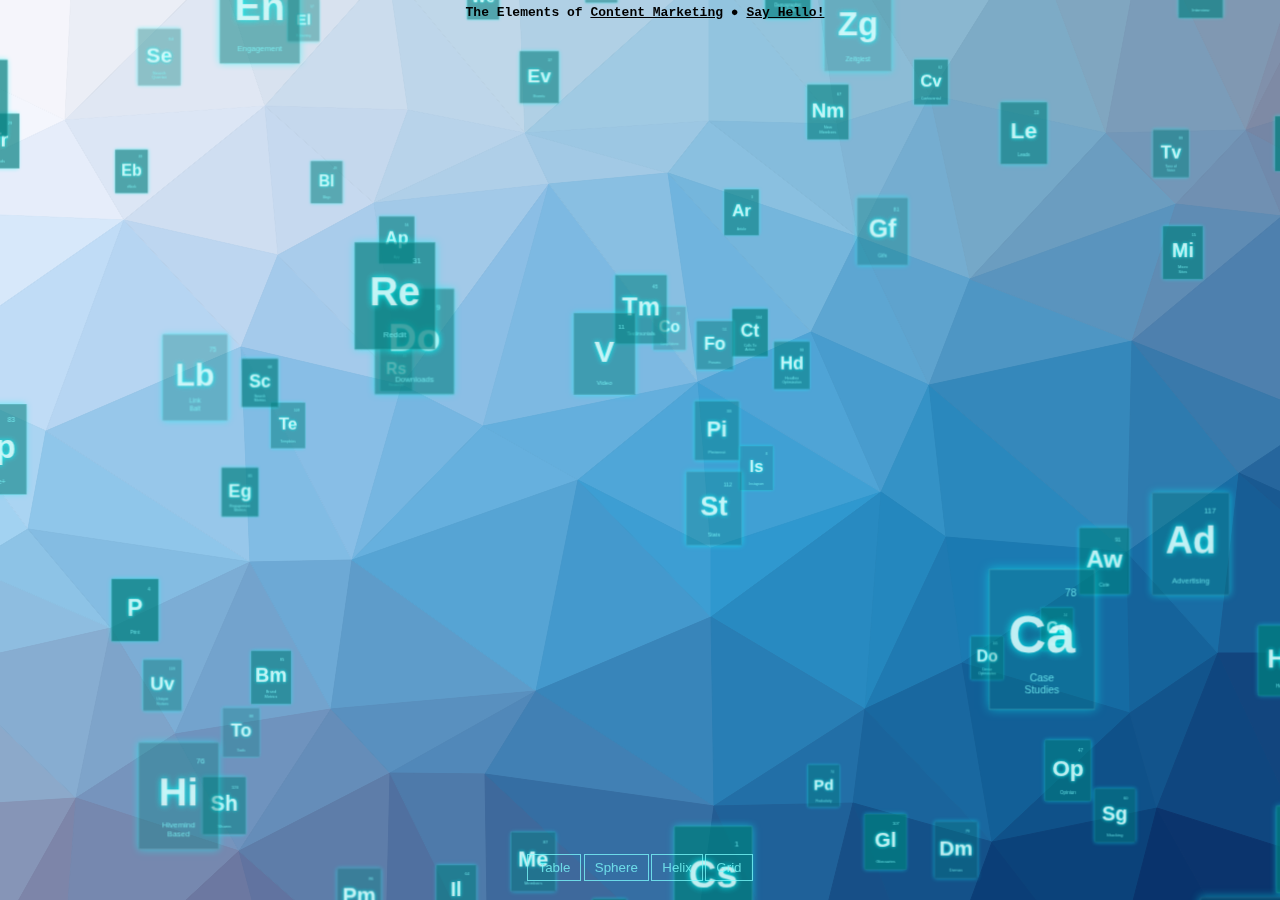
<file: 3d-content-marketing/index.html>
<!DOCTYPE html>
<html>
	<head>
		<meta charset="utf-8">
		<link rel="icon" href="./img/favicon.ico" type="image/x-icon" />
		<meta name="viewport" content="width=device-width, user-scalable=no, minimum-scale=1.0, maximum-scale=1.0">
		<title>3D Elements of Content Marketing Periodic Table - MarketingKode</title>
		<!-- CDN Hosted Dependencies -->
		<!-- <script src="http://anijs.github.io/lib/anijs/anijs.js"></script> -->
		<style>
			html, body {
				height: 100%;
			}

			body {
				background-color: #262928;
				margin: 0;
				font-family: Helvetica, sans-serif;;
				overflow: hidden;
			}

			a {
				color: #000000;
			}

			#info {
				position: absolute;
				width: 100%;
				color: #000000;
				padding: 5px;
				font-family: Monospace;
				font-size: 13px;
				font-weight: bold;
				text-align: center;
				z-index: 1;
			}

			#menu {
				position: absolute;
				bottom: 20px;
				width: 100%;
				text-align: center;
			}

			.element {
				width: 120px;
				height: 160px;
				box-shadow: 0px 0px 12px rgba(0,255,255,0.5);
				border: 1px solid rgba(127,255,255,0.25);
				text-align: center;
				cursor: default;
			}

			.element:hover {
				box-shadow: 0px 0px 12px rgba(0,255,255,0.75);
				border: 2px solid rgba(127,255,255,0.75);
			}

				.element .number {
					position: absolute;
					top: 20px;
					right: 20px;
					font-size: 12px;
					color: rgba(127,255,255,0.75);
				}

				.element .symbol {
					position: absolute;
					top: 40px;
					left: 0px;
					right: 0px;
					font-size: 60px;
					font-weight: bold;
					color: rgba(255,255,255,0.75);
					text-shadow: 0 0 10px rgba(0,255,255,0.95);
				}

				.element .details {
					position: absolute;
					bottom: 15px;
					left: 0px;
					right: 0px;
					font-size: 12px;
					color: rgba(127,255,255,0.75);
				}

			button {
				color: rgba(127,255,255,0.75);
				background: transparent;
				outline: 1px solid rgba(127,255,255,0.75);
				border: 0px;
				padding: 5px 10px;
				cursor: pointer;
			}
			button:hover {
				background-color: rgba(0,255,255,0.5);
			}
			button:active {
				color: #000000;
				background-color: rgba(0,255,255,0.75);
			}
		</style>
	</head>
	<body>
		<!-- Peridoic Table Libraries -->
		<script src="js/three.min.js"></script>
		<script src="js/lib/tween.min.js"></script>
		<script src="js/lib/TrackballControls.js"></script>
		<script src="js/lib/CSS3DRenderer.js"></script>
		<!-- Trianglify Library -->
		<script src="js/lib/d3.v3.min.js"></script>
		<script src="js/lib/trianglify-0.1.5.min.js"></script>
		<!-- <script src="js/lib/socialite.min.js"></script> -->

		<div id="container"></div>
		<div id="info"> The Elements of <a href="http://blog.marketingkode.com/post/110051667927/the-3d-elements-of-content-marketing" target="_blank">Content Marketing</a> &#9679; <a href="mailto:hello@marketingkode.com">Say Hello!</a></div>
		<div id="menu">
			<button id="table">Table</button>
			<button id="sphere">Sphere</button>
			<button id="helix">Helix</button>
			<button id="grid">Grid</button>
		</div>

		<script>

			var table = [
				"Cs", "Content", "Strategy", 1, 1,
				"Tf", "Traffic", "", 18, 1,
				"Ar", "Article","", 1, 2,
				"P", "Print", "", 2, 2,
				"Tw", "Twitter", "", 13, 2,
				"Ig", "Imgur", "", 14, 2,
				"Ps", "Partner", "Sites", 15, 2,
				"Is", "Instagram", "", 16, 2,
				"Do", "Downloads", "", 17, 2,
				"Le", "Leads", "", 18, 2,
				"V", "Video", "", 1, 3,
				"Em", "Email", "", 2, 3,
				"Yo", "YouTube", "", 13, 3,
				"Hn", "Hacker", "News", 14, 3,
				"Mi", "Micro", "Sites", 15, 3,
				"Tu", "Tumblr", "", 16, 3,
				"Rm", "Reputation", "Metrics", 17, 3,
				"Br", "Branding", "", 18, 3,
				"Im", "Images", "", 1, 4,
				"Wb", "Webinar", "", 2, 4,
				"Ho", "How-To", "", 3, 4,
				"Qz", "Quizzes", "", 4, 4,
				"Qu", "Question", "Based", 5, 4,
				"Ga", "Galleries", "", 6, 4,
				"Mm", "Mind", "Maps", 7, 4,
				"Pc", "Product", "Based", 8, 4,
				"Sv", "Surveys", "", 9, 4,
				"In", "Inspiration", "", 10, 4,
				"Tr", "Trends", "", 11, 4,
				"Cm", "Competitions", "", 12, 4,
				"Re", "Reddit", "", 13, 4,
				"Of", "Offline", "Media", 14, 4,
				"Pi", "Pinterest", "", 15, 4,
				"Fl", "Flickr", "", 16, 4,
				"Nv", "New", "Visitors", 17, 4,
				"Sa", "Sales", "", 18, 4,
				"Ev", "Events", "", 1, 5,
				"Pr", "Press", "Release", 2, 5,
				"Iv", "Interview", "", 3, 5,
				"Re", "Reviews", "", 4, 5,
				"Rs", "Resources", "", 5, 5,
				"Ti", "Time", "Saving", 6, 5,
				"Bp", "Best", "Practice", 7, 5,
				"Fr", "Frameworks", "", 8, 5,
				"Tm", "Testimonials", "", 9, 5,
				"An", "Analysis", "", 10, 5,
				"Op", "Opinion", "", 11, 5,
				"Ch", "Checklists", "", 12, 5,
				"Bl", "Blogs", "", 13, 5,
				"Li", "Linkedin", "", 14, 5,
				"Fo", "Forums", "", 15, 5,
				"Pv", "Pageviews", "", 16, 5,
				"Cl", "Cost Per", "Lead", 17, 5,
				"S", "Search", "", 18, 5,
				"Gm", "Game", "", 1, 6,
				"Ap", "App", "", 2, 6,
				"El", "E-learning", "", 3, 6,
				"Fu", "Funny", "", 4, 9,
				"Sx", "Sexy", "", 5, 9,
				"Sg", "Shocking", "", 6, 9,
				"Mv", "Moving", "", 7, 9,
				"Cv", "Controversial", "", 8, 9,
				"Co", "Cool", "", 9, 9,
				"Il", "Illuminating", "", 10, 9,
				"Eg", "Engagement", "Metrics", 11, 9,
				"Sm", "Social", "Metrics", 12, 9,
				"Nm", "New", "Members", 13, 9,
				"Sc", "Search", "Metrics", 14, 9,
				"Rm", "Retention", "Metrics", 15, 9,
				"Dg", "Demographic", "Metrics", 16, 9,
				"Br", "Bounce", "Rate", 17, 9,
				"En", "Engagement", "", 18, 9,
				"As", "Ask", "Experts", 4, 6,
				"Pd", "Productivity", "", 5, 6,
				"Lb", "Link", "Bait", 6, 6,
				"Hi", "Hivemind", "Based", 7, 6,
				"Co", "Compilations", "", 8, 6,
				"Ca", "Case", "Studies", 9, 6,
				"Dm", "Demos", "", 10, 6,
				"Fi", "Fiction", "", 11, 6,
				"Gf", "Gifs", "", 12, 6,
				"Fa", "Facebook", "", 13, 6,
				"Gp", "Google+", "", 14, 6,
				"Sl", "Slide", "Share", 15, 6,
				"Bm", "Brand", "Metrics", 16, 6,
				"Pm", "PR", "Metrics", 17, 6,
				"Me", "Members", "", 18, 6,
				"To", "Tools", "", 1, 7,
				"Eb", "eBook", "", 2, 7,
				"Vi", "Visualisation", "", 3, 7,
				"Aw", "Cute", "", 4, 10,
				"Up", "Uplifting", "", 5, 10,
				"Zg", "Zeitgiest", "", 6, 10,
				"Se", "Search", "Queries", 7, 10,
				"Se", "Search", "Optimization", 8, 10,
				"Ce", "Copy", "Editing", 9, 10,
				"Fm", "Formatting", "", 10, 10,
				"Hd", "Headline", "Optimization", 11, 10,
				"Tv", "Tone of", "Voice", 12, 10,
				"Gd", "Brand", "Guidelines", 13, 10,
				"Do", "Device", "Optimization", 14, 10,
				"Fc", "Fact", "Checking", 15, 10,
				"Cd", "Credit", "Sources", 16, 10,
				"Ct", "Calls To", "Action", 17, 10,
				"Fd", "Invite", "Feedback", 18, 10,
				"Ex", "Experiments", "", 4, 7,
				"Gl", "Glossaries", "", 5, 7,
				"Da", "Data", "", 6, 7,
				"Te", "Templates", "", 7, 7,
				"Bg", "Beginner", "Guides", 8, 7,
				"Rc", "Research", "", 9, 7,
				"St", "Stats", "", 10, 7,
				"Nj", "Newsjacking", "", 11, 7,
				"We", "Website", "", 12, 7,
				"Vm", "Vimeo", "", 13, 7,
				"Vn", "Vine", "", 14, 7,
				"Ad", "Advertising", "", 15, 7,
				"Uv", "Unique", "Visitors", 16, 7,
				"Am", "Acquisition", "Metrics", 17, 7,
				"Sh", "Shares", "", 18, 7
			];

			var camera, scene, renderer;
			var controls;

			var objects = [];
			var targets = { table: [], sphere: [], helix: [], grid: [] };

			init();
			animate();

			function init() {

				camera = new THREE.PerspectiveCamera( 40, window.innerWidth / window.innerHeight, 1, 10000 );
				camera.position.z = 3000;

				scene = new THREE.Scene();

				// table

				for ( var i = 0; i < table.length; i += 5 ) {

					var element = document.createElement( 'div' );
					element.className = 'element';
					element.style.backgroundColor = 'rgba(0,127,127,' + ( Math.random() * 0.5 + 0.25 ) + ')';

					var number = document.createElement( 'div' );
					number.className = 'number';
					number.textContent = (i/5) + 1;
					element.appendChild( number );

					var symbol = document.createElement( 'div' );
					symbol.className = 'symbol';
					symbol.textContent = table[ i ];
					element.appendChild( symbol );

					var details = document.createElement( 'div' );
					details.className = 'details';
					details.innerHTML = table[ i + 1 ] + '<br>' + table[ i + 2 ];
					element.appendChild( details );

					var object = new THREE.CSS3DObject( element );
					object.position.x = Math.random() * 4000 - 2000;
					object.position.y = Math.random() * 4000 - 2000;
					object.position.z = Math.random() * 4000 - 2000;
					scene.add( object );

					objects.push( object );

					//

					var object = new THREE.Object3D();
					object.position.x = ( table[ i + 3 ] * 140 ) - 1330;
					object.position.y = - ( table[ i + 4 ] * 180 ) + 990;

					targets.table.push( object );

				}

				// sphere

				var vector = new THREE.Vector3();

				for ( var i = 0, l = objects.length; i < l; i ++ ) {

					var phi = Math.acos( -1 + ( 2 * i ) / l );
					var theta = Math.sqrt( l * Math.PI ) * phi;

					var object = new THREE.Object3D();

					object.position.x = 800 * Math.cos( theta ) * Math.sin( phi );
					object.position.y = 800 * Math.sin( theta ) * Math.sin( phi );
					object.position.z = 800 * Math.cos( phi );

					vector.copy( object.position ).multiplyScalar( 2 );

					object.lookAt( vector );

					targets.sphere.push( object );

				}

				// helix

				var vector = new THREE.Vector3();

				for ( var i = 0, l = objects.length; i < l; i ++ ) {

					var phi = i * 0.175 + Math.PI;

					var object = new THREE.Object3D();

					object.position.x = 900 * Math.sin( phi );
					object.position.y = - ( i * 8 ) + 450;
					object.position.z = 900 * Math.cos( phi );

					vector.x = object.position.x * 2;
					vector.y = object.position.y;
					vector.z = object.position.z * 2;

					object.lookAt( vector );

					targets.helix.push( object );

				}

				// grid

				for ( var i = 0; i < objects.length; i ++ ) {

					var object = new THREE.Object3D();

					object.position.x = ( ( i % 5 ) * 400 ) - 800;
					object.position.y = ( - ( Math.floor( i / 5 ) % 5 ) * 400 ) + 800;
					object.position.z = ( Math.floor( i / 25 ) ) * 1000 - 2000;

					targets.grid.push( object );

				}

				//

				renderer = new THREE.CSS3DRenderer();
				renderer.setSize( window.innerWidth, window.innerHeight );
				renderer.domElement.style.position = 'absolute';
				document.getElementById( 'container' ).appendChild( renderer.domElement );

				//

				controls = new THREE.TrackballControls( camera, renderer.domElement );
				controls.rotateSpeed = 0.5;
				controls.minDistance = 500;
				controls.maxDistance = 6000;
				controls.addEventListener( 'change', render );

				var button = document.getElementById( 'table' );
				button.addEventListener( 'click', function ( event ) {

					transform( targets.table, 2000 );

				}, false );

				var button = document.getElementById( 'sphere' );
				button.addEventListener( 'click', function ( event ) {

					transform( targets.sphere, 2000 );

				}, false );

				var button = document.getElementById( 'helix' );
				button.addEventListener( 'click', function ( event ) {

					transform( targets.helix, 2000 );

				}, false );

				var button = document.getElementById( 'grid' );
				button.addEventListener( 'click', function ( event ) {

					transform( targets.grid, 2000 );

				}, false );

				transform( targets.table, 2000 );

				//

				window.addEventListener( 'resize', onWindowResize, false );

			}

			function transform( targets, duration ) {

				TWEEN.removeAll();

				for ( var i = 0; i < objects.length; i ++ ) {

					var object = objects[ i ];
					var target = targets[ i ];

					new TWEEN.Tween( object.position )
						.to( { x: target.position.x, y: target.position.y, z: target.position.z }, Math.random() * duration + duration )
						.easing( TWEEN.Easing.Exponential.InOut )
						.start();

					new TWEEN.Tween( object.rotation )
						.to( { x: target.rotation.x, y: target.rotation.y, z: target.rotation.z }, Math.random() * duration + duration )
						.easing( TWEEN.Easing.Exponential.InOut )
						.start();

				}

				new TWEEN.Tween( this )
					.to( {}, duration * 2 )
					.onUpdate( render )
					.start();

			}

			function onWindowResize() {

				camera.aspect = window.innerWidth / window.innerHeight;
				camera.updateProjectionMatrix();

				renderer.setSize( window.innerWidth, window.innerHeight );

				render();

			}

			function animate() {

				requestAnimationFrame( animate );

				TWEEN.update();

				controls.update();

			}

			function render() {

				renderer.render( scene, camera );

			}

		</script>
		<!-- Load Trianglify -->
		<script>
			var t = new Trianglify();
			var pattern = t.generate(document.body.clientWidth, document.body.clientHeight);
			document.body.setAttribute('style', 'background-image: '+pattern.dataUrl);
		</script>
		<script>
          (function(i,s,o,g,r,a,m){i['GoogleAnalyticsObject']=r;i[r]=i[r]||function(){
          (i[r].q=i[r].q||[]).push(arguments)},i[r].l=1*new Date();a=s.createElement(o),
          m=s.getElementsByTagName(o)[0];a.async=1;a.src=g;m.parentNode.insertBefore(a,m)
          })(window,document,'script','//www.google-analytics.com/analytics.js','ga');

          ga('create', 'UA-58675139-1', 'auto');
          ga('send', 'pageview');

        </script>
	</body>
</html>
</file>
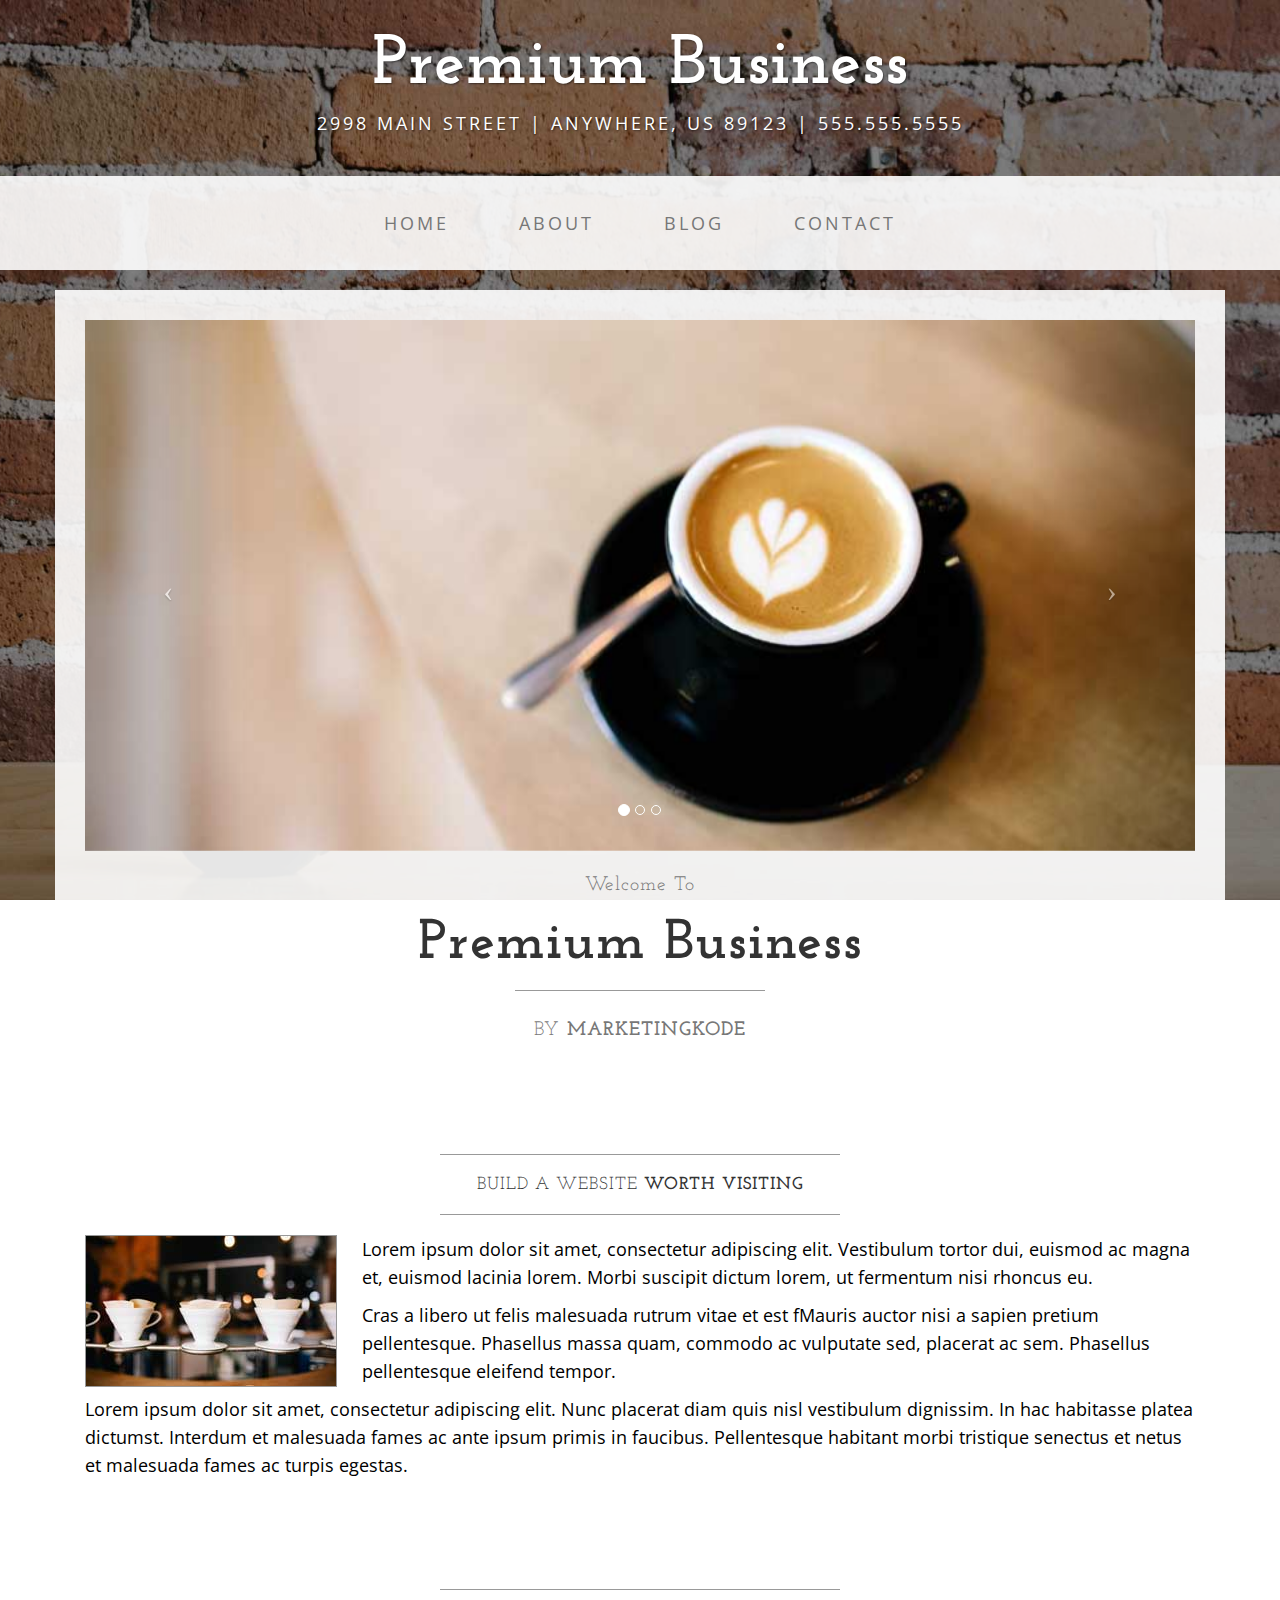
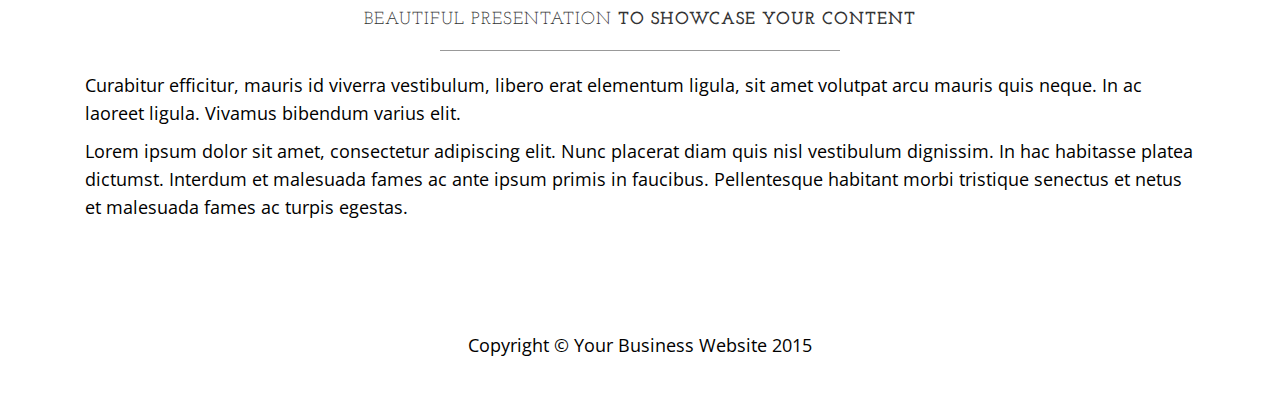
<file: samples/premium/index.html>
<!DOCTYPE html>
<html lang="en">

<head>

    <meta charset="utf-8">
    <meta http-equiv="X-UA-Compatible" content="IE=edge">
    <meta name="viewport" content="width=device-width, initial-scale=1">
    <meta name="description" content="">
    <meta name="author" content="">

    <title>Premium Business Sample - MarketingKode</title>

    <!-- Bootstrap Core CSS -->
    <link href="css/bootstrap.min.css" rel="stylesheet">

    <!-- Custom CSS -->
    <link href="css/business-casual.css" rel="stylesheet">

    <!-- Fonts -->
    <link href="http://fonts.googleapis.com/css?family=Open+Sans:300italic,400italic,600italic,700italic,800italic,400,300,600,700,800" rel="stylesheet" type="text/css">
    <link href="http://fonts.googleapis.com/css?family=Josefin+Slab:100,300,400,600,700,100italic,300italic,400italic,600italic,700italic" rel="stylesheet" type="text/css">

    <!-- HTML5 Shim and Respond.js IE8 support of HTML5 elements and media queries -->
    <!-- WARNING: Respond.js doesn't work if you view the page via file:// -->
    <!--[if lt IE 9]>
        <script src="https://oss.maxcdn.com/libs/html5shiv/3.7.0/html5shiv.js"></script>
        <script src="https://oss.maxcdn.com/libs/respond.js/1.4.2/respond.min.js"></script>
    <![endif]-->

</head>

<body>

    <div class="brand">Premium Business</div>
    <div class="address-bar">2998 Main Street | Anywhere, US 89123 | 555.555.5555</div>

    <!-- Navigation -->
    <nav class="navbar navbar-default" role="navigation">
        <div class="container">
            <!-- Brand and toggle get grouped for better mobile display -->
            <div class="navbar-header">
                <button type="button" class="navbar-toggle" data-toggle="collapse" data-target="#bs-example-navbar-collapse-1">
                    <span class="sr-only">Toggle navigation</span>
                    <span class="icon-bar"></span>
                    <span class="icon-bar"></span>
                    <span class="icon-bar"></span>
                </button>
                <!-- navbar-brand is hidden on larger screens, but visible when the menu is collapsed -->
                <a class="navbar-brand" href="index.html">Premium Business</a>
            </div>
            <!-- Collect the nav links, forms, and other content for toggling -->
            <div class="collapse navbar-collapse" id="bs-example-navbar-collapse-1">
                <ul class="nav navbar-nav">
                    <li>
                        <a href="index.html">Home</a>
                    </li>
                    <li>
                        <a href="about.html">About</a>
                    </li>
                    <li>
                        <a href="blog.html">Blog</a>
                    </li>
                    <li>
                        <a href="contact.html">Contact</a>
                    </li>
                </ul>
            </div>
            <!-- /.navbar-collapse -->
        </div>
        <!-- /.container -->
    </nav>

    <div class="container">

        <div class="row">
            <div class="box">
                <div class="col-lg-12 text-center">
                    <div id="carousel-example-generic" class="carousel slide">
                        <!-- Indicators -->
                        <ol class="carousel-indicators hidden-xs">
                            <li data-target="#carousel-example-generic" data-slide-to="0" class="active"></li>
                            <li data-target="#carousel-example-generic" data-slide-to="1"></li>
                            <li data-target="#carousel-example-generic" data-slide-to="2"></li>
                        </ol>

                        <!-- Wrapper for slides -->
                        <div class="carousel-inner">
                            <div class="item active">
                                <img class="img-responsive img-full" src="img/slide-1.jpg" alt="">
                            </div>
                            <div class="item">
                                <img class="img-responsive img-full" src="img/slide-2.jpg" alt="">
                            </div>
                            <div class="item">
                                <img class="img-responsive img-full" src="img/slide-3.jpg" alt="">
                            </div>
                        </div>

                        <!-- Controls -->
                        <a class="left carousel-control" href="#carousel-example-generic" data-slide="prev">
                            <span class="icon-prev"></span>
                        </a>
                        <a class="right carousel-control" href="#carousel-example-generic" data-slide="next">
                            <span class="icon-next"></span>
                        </a>
                    </div>
                    <h2 class="brand-before">
                        <small>Welcome to</small>
                    </h2>
                    <h1 class="brand-name">Premium Business</h1>
                    <hr class="tagline-divider">
                    <h2>
                        <small>By
                            <strong>MarketingKode</strong>
                        </small>
                    </h2>
                </div>
            </div>
        </div>

        <div class="row">
            <div class="box">
                <div class="col-lg-12">
                    <hr>
                    <h2 class="intro-text text-center">Build a website
                        <strong>worth visiting</strong>
                    </h2>
                    <hr>
                    <img class="img-responsive img-border img-left" src="img/intro-pic.jpg" alt="">
                    <hr class="visible-xs">
                    <p>Lorem ipsum dolor sit amet, consectetur adipiscing elit. Vestibulum tortor dui, euismod ac magna et, euismod lacinia lorem. Morbi suscipit dictum lorem, ut fermentum nisi rhoncus eu.</p>
                    <p>Cras a libero ut felis malesuada rutrum vitae et est fMauris auctor nisi a sapien pretium pellentesque. Phasellus massa quam, commodo ac vulputate sed, placerat ac sem. Phasellus pellentesque eleifend tempor.</p>
                    <p>Lorem ipsum dolor sit amet, consectetur adipiscing elit. Nunc placerat diam quis nisl vestibulum dignissim. In hac habitasse platea dictumst. Interdum et malesuada fames ac ante ipsum primis in faucibus. Pellentesque habitant morbi tristique senectus et netus et malesuada fames ac turpis egestas.</p>
                </div>
            </div>
        </div>

        <div class="row">
            <div class="box">
                <div class="col-lg-12">
                    <hr>
                    <h2 class="intro-text text-center">Beautiful presentation
                        <strong>to showcase your content</strong>
                    </h2>
                    <hr>
                    <p> Curabitur efficitur, mauris id viverra vestibulum, libero erat elementum ligula, sit amet volutpat arcu mauris quis neque. In ac laoreet ligula. Vivamus bibendum varius elit.</p>
                    <p>Lorem ipsum dolor sit amet, consectetur adipiscing elit. Nunc placerat diam quis nisl vestibulum dignissim. In hac habitasse platea dictumst. Interdum et malesuada fames ac ante ipsum primis in faucibus. Pellentesque habitant morbi tristique senectus et netus et malesuada fames ac turpis egestas.</p>
                </div>
            </div>
        </div>

    </div>
    <!-- /.container -->

    <footer>
        <div class="container">
            <div class="row">
                <div class="col-lg-12 text-center">
                    <p>Copyright &copy; Your Business Website 2015</p>
                </div>
            </div>
        </div>
    </footer>

    <!-- jQuery -->
    <script src="js/jquery.js"></script>

    <!-- Bootstrap Core JavaScript -->
    <script src="js/bootstrap.min.js"></script>

    <!-- Script to Activate the Carousel -->
    <script>
    $('.carousel').carousel({
        interval: 5000 //changes the speed
    })
    </script>
    <script>
      (function(i,s,o,g,r,a,m){i['GoogleAnalyticsObject']=r;i[r]=i[r]||function(){
      (i[r].q=i[r].q||[]).push(arguments)},i[r].l=1*new Date();a=s.createElement(o),
      m=s.getElementsByTagName(o)[0];a.async=1;a.src=g;m.parentNode.insertBefore(a,m)
      })(window,document,'script','//www.google-analytics.com/analytics.js','ga');

      ga('create', 'UA-58675139-1', 'auto');
      ga('send', 'pageview');

    </script>

</body>

</html>
</file>
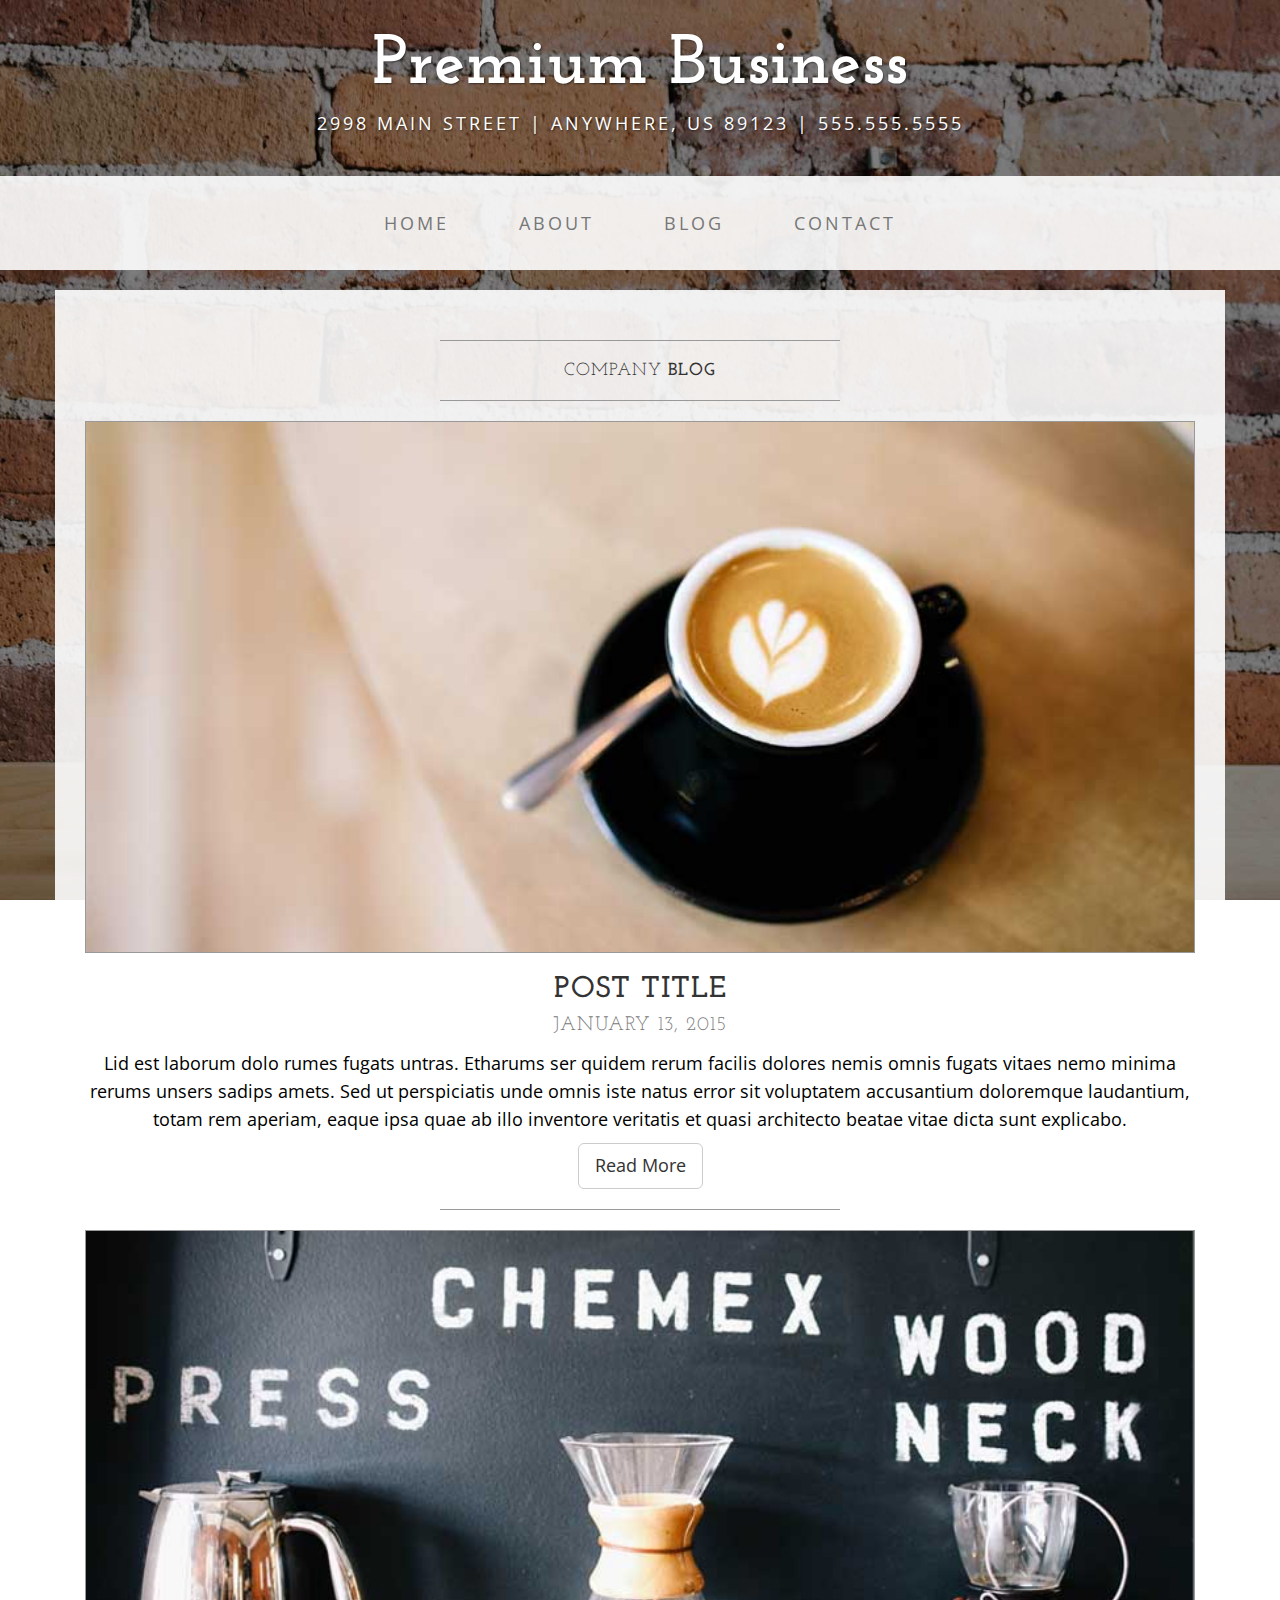
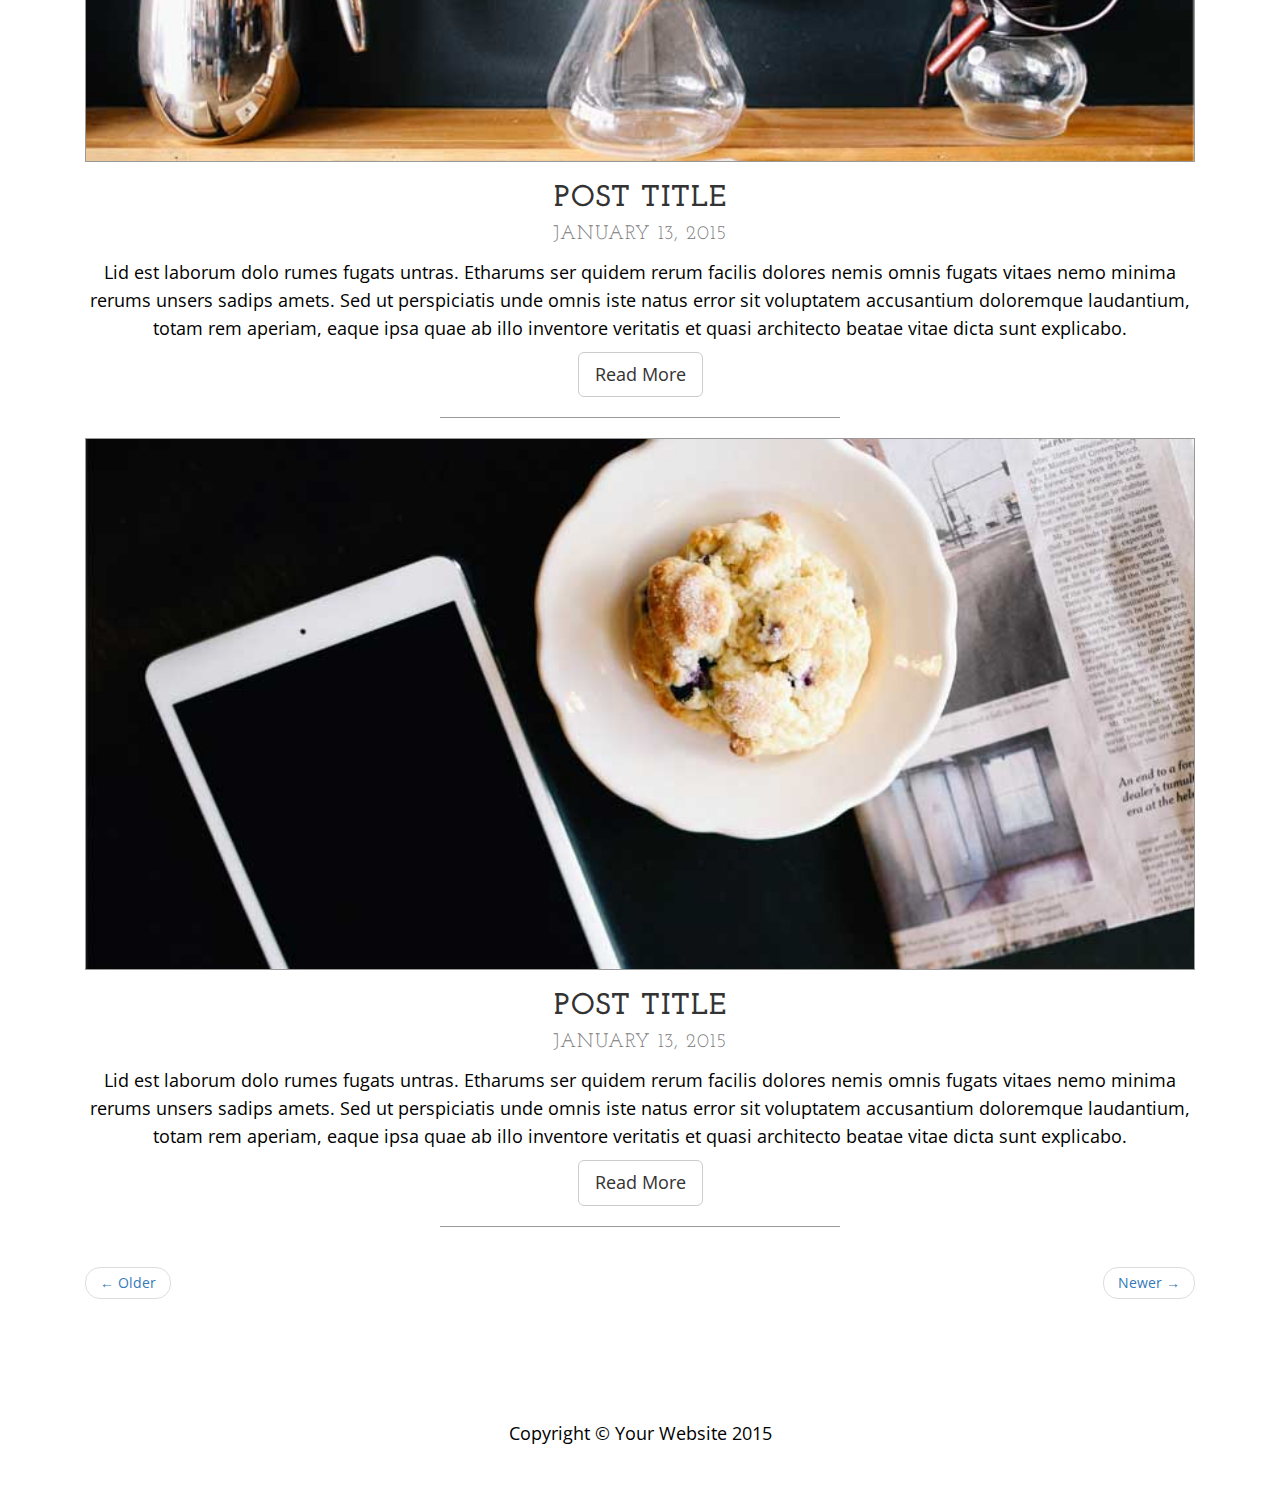
<file: samples/premium/blog.html>
<!DOCTYPE html>
<html lang="en">

<head>

    <meta charset="utf-8">
    <meta http-equiv="X-UA-Compatible" content="IE=edge">
    <meta name="viewport" content="width=device-width, initial-scale=1">
    <meta name="description" content="">
    <meta name="author" content="">

    <title>Blog - Premium Business Sample - MarketingKode</title>

    <!-- Bootstrap Core CSS -->
    <link href="css/bootstrap.min.css" rel="stylesheet">

    <!-- Custom CSS -->
    <link href="css/business-casual.css" rel="stylesheet">

    <!-- Fonts -->
    <link href="http://fonts.googleapis.com/css?family=Open+Sans:300italic,400italic,600italic,700italic,800italic,400,300,600,700,800" rel="stylesheet" type="text/css">
    <link href="http://fonts.googleapis.com/css?family=Josefin+Slab:100,300,400,600,700,100italic,300italic,400italic,600italic,700italic" rel="stylesheet" type="text/css">

    <!-- HTML5 Shim and Respond.js IE8 support of HTML5 elements and media queries -->
    <!-- WARNING: Respond.js doesn't work if you view the page via file:// -->
    <!--[if lt IE 9]>
        <script src="https://oss.maxcdn.com/libs/html5shiv/3.7.0/html5shiv.js"></script>
        <script src="https://oss.maxcdn.com/libs/respond.js/1.4.2/respond.min.js"></script>
    <![endif]-->

</head>

<body>

    <div class="brand">Premium Business</div>
    <div class="address-bar">2998 Main Street | Anywhere, US 89123 | 555.555.5555</div>

    <!-- Navigation -->
    <nav class="navbar navbar-default" role="navigation">
        <div class="container">
            <!-- Brand and toggle get grouped for better mobile display -->
            <div class="navbar-header">
                <button type="button" class="navbar-toggle" data-toggle="collapse" data-target="#bs-example-navbar-collapse-1">
                    <span class="sr-only">Toggle navigation</span>
                    <span class="icon-bar"></span>
                    <span class="icon-bar"></span>
                    <span class="icon-bar"></span>
                </button>
                <!-- navbar-brand is hidden on larger screens, but visible when the menu is collapsed -->
                <a class="navbar-brand" href="index.html">Premium Business</a>
            </div>
            <!-- Collect the nav links, forms, and other content for toggling -->
            <div class="collapse navbar-collapse" id="bs-example-navbar-collapse-1">
                <ul class="nav navbar-nav">
                    <li>
                        <a href="index.html">Home</a>
                    </li>
                    <li>
                        <a href="about.html">About</a>
                    </li>
                    <li>
                        <a href="blog.html">Blog</a>
                    </li>
                    <li>
                        <a href="contact.html">Contact</a>
                    </li>
                </ul>
            </div>
            <!-- /.navbar-collapse -->
        </div>
        <!-- /.container -->
    </nav>

    <div class="container">

        <div class="row">
            <div class="box">
                <div class="col-lg-12">
                    <hr>
                    <h2 class="intro-text text-center">Company
                        <strong>blog</strong>
                    </h2>
                    <hr>
                </div>
                <div class="col-lg-12 text-center">
                    <img class="img-responsive img-border img-full" src="img/slide-1.jpg" alt="">
                    <h2>Post Title
                        <br>
                        <small>January 13, 2015</small>
                    </h2>
                    <p>Lid est laborum dolo rumes fugats untras. Etharums ser quidem rerum facilis dolores nemis omnis fugats vitaes nemo minima rerums unsers sadips amets. Sed ut perspiciatis unde omnis iste natus error sit voluptatem accusantium doloremque laudantium, totam rem aperiam, eaque ipsa quae ab illo inventore veritatis et quasi architecto beatae vitae dicta sunt explicabo.</p>
                    <a href="#" class="btn btn-default btn-lg">Read More</a>
                    <hr>
                </div>
                <div class="col-lg-12 text-center">
                    <img class="img-responsive img-border img-full" src="img/slide-2.jpg" alt="">
                    <h2>Post Title
                        <br>
                        <small>January 13, 2015</small>
                    </h2>
                    <p>Lid est laborum dolo rumes fugats untras. Etharums ser quidem rerum facilis dolores nemis omnis fugats vitaes nemo minima rerums unsers sadips amets. Sed ut perspiciatis unde omnis iste natus error sit voluptatem accusantium doloremque laudantium, totam rem aperiam, eaque ipsa quae ab illo inventore veritatis et quasi architecto beatae vitae dicta sunt explicabo.</p>
                    <a href="#" class="btn btn-default btn-lg">Read More</a>
                    <hr>
                </div>
                <div class="col-lg-12 text-center">
                    <img class="img-responsive img-border img-full" src="img/slide-3.jpg" alt="">
                    <h2>Post Title
                        <br>
                        <small>January 13, 2015</small>
                    </h2>
                    <p>Lid est laborum dolo rumes fugats untras. Etharums ser quidem rerum facilis dolores nemis omnis fugats vitaes nemo minima rerums unsers sadips amets. Sed ut perspiciatis unde omnis iste natus error sit voluptatem accusantium doloremque laudantium, totam rem aperiam, eaque ipsa quae ab illo inventore veritatis et quasi architecto beatae vitae dicta sunt explicabo.</p>
                    <a href="#" class="btn btn-default btn-lg">Read More</a>
                    <hr>
                </div>
                <div class="col-lg-12 text-center">
                    <ul class="pager">
                        <li class="previous"><a href="#">&larr; Older</a>
                        </li>
                        <li class="next"><a href="#">Newer &rarr;</a>
                        </li>
                    </ul>
                </div>
            </div>
        </div>

    </div>
    <!-- /.container -->

    <footer>
        <div class="container">
            <div class="row">
                <div class="col-lg-12 text-center">
                    <p>Copyright &copy; Your Website 2015</p>
                </div>
            </div>
        </div>
    </footer>

    <!-- jQuery -->
    <script src="js/jquery.js"></script>

    <!-- Bootstrap Core JavaScript -->
    <script src="js/bootstrap.min.js"></script>
    <script>
      (function(i,s,o,g,r,a,m){i['GoogleAnalyticsObject']=r;i[r]=i[r]||function(){
      (i[r].q=i[r].q||[]).push(arguments)},i[r].l=1*new Date();a=s.createElement(o),
      m=s.getElementsByTagName(o)[0];a.async=1;a.src=g;m.parentNode.insertBefore(a,m)
      })(window,document,'script','//www.google-analytics.com/analytics.js','ga');

      ga('create', 'UA-58675139-1', 'auto');
      ga('send', 'pageview');

    </script>

</body>

</html>
</file>
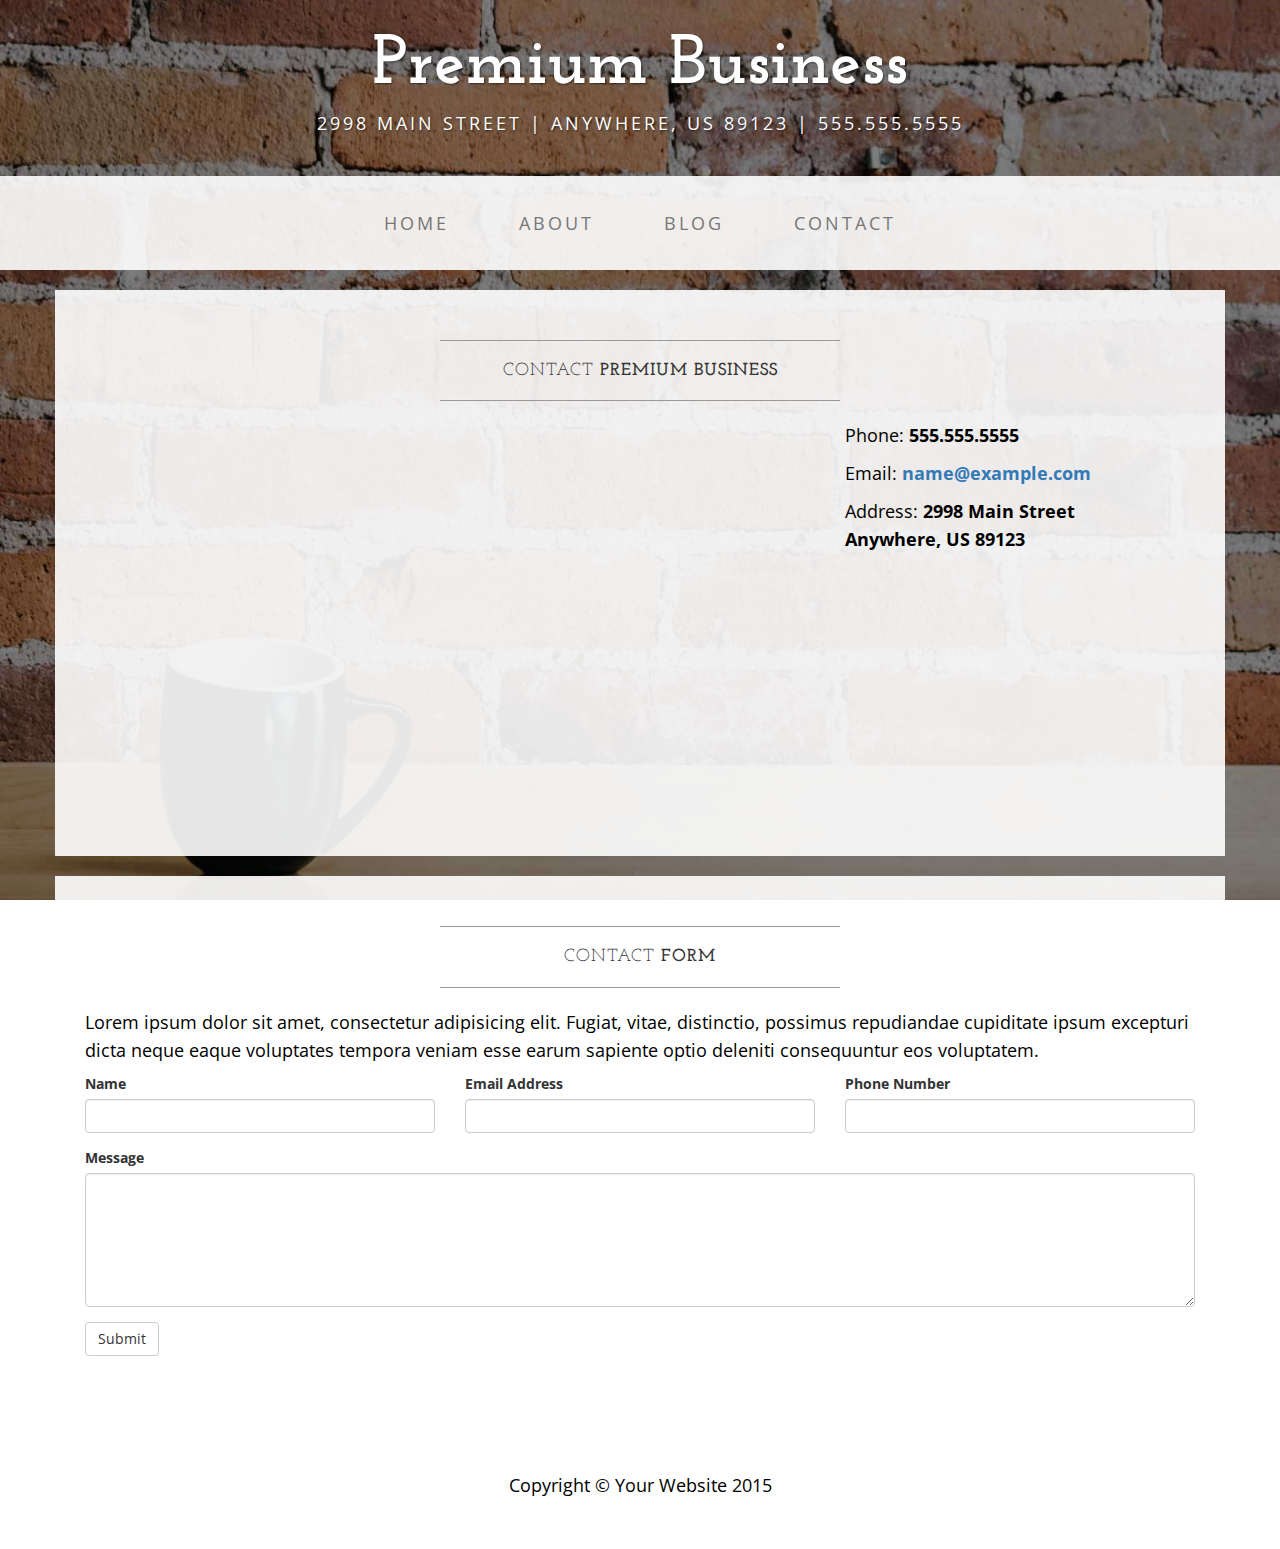
<file: samples/premium/contact.html>
<!DOCTYPE html>
<html lang="en">

<head>

    <meta charset="utf-8">
    <meta http-equiv="X-UA-Compatible" content="IE=edge">
    <meta name="viewport" content="width=device-width, initial-scale=1">
    <meta name="description" content="">
    <meta name="author" content="">

    <title>Contact - Premium Business Sample - MarketingKode</title>

    <!-- Bootstrap Core CSS -->
    <link href="css/bootstrap.min.css" rel="stylesheet">

    <!-- Custom CSS -->
    <link href="css/business-casual.css" rel="stylesheet">

    <!-- Fonts -->
    <link href="http://fonts.googleapis.com/css?family=Open+Sans:300italic,400italic,600italic,700italic,800italic,400,300,600,700,800" rel="stylesheet" type="text/css">
    <link href="http://fonts.googleapis.com/css?family=Josefin+Slab:100,300,400,600,700,100italic,300italic,400italic,600italic,700italic" rel="stylesheet" type="text/css">

    <!-- HTML5 Shim and Respond.js IE8 support of HTML5 elements and media queries -->
    <!-- WARNING: Respond.js doesn't work if you view the page via file:// -->
    <!--[if lt IE 9]>
        <script src="https://oss.maxcdn.com/libs/html5shiv/3.7.0/html5shiv.js"></script>
        <script src="https://oss.maxcdn.com/libs/respond.js/1.4.2/respond.min.js"></script>
    <![endif]-->

</head>

<body>

    <div class="brand">Premium Business</div>
    <div class="address-bar">2998 Main Street | Anywhere, US 89123 | 555.555.5555</div>

    <!-- Navigation -->
    <nav class="navbar navbar-default" role="navigation">
        <div class="container">
            <!-- Brand and toggle get grouped for better mobile display -->
            <div class="navbar-header">
                <button type="button" class="navbar-toggle" data-toggle="collapse" data-target="#bs-example-navbar-collapse-1">
                    <span class="sr-only">Toggle navigation</span>
                    <span class="icon-bar"></span>
                    <span class="icon-bar"></span>
                    <span class="icon-bar"></span>
                </button>
                <!-- navbar-brand is hidden on larger screens, but visible when the menu is collapsed -->
                <a class="navbar-brand" href="index.html">Premium Business</a>
            </div>
            <!-- Collect the nav links, forms, and other content for toggling -->
            <div class="collapse navbar-collapse" id="bs-example-navbar-collapse-1">
                <ul class="nav navbar-nav">
                    <li>
                        <a href="index.html">Home</a>
                    </li>
                    <li>
                        <a href="about.html">About</a>
                    </li>
                    <li>
                        <a href="blog.html">Blog</a>
                    </li>
                    <li>
                        <a href="contact.html">Contact</a>
                    </li>
                </ul>
            </div>
            <!-- /.navbar-collapse -->
        </div>
        <!-- /.container -->
    </nav>

    <div class="container">

        <div class="row">
            <div class="box">
                <div class="col-lg-12">
                    <hr>
                    <h2 class="intro-text text-center">Contact
                        <strong>Premium Business</strong>
                    </h2>
                    <hr>
                </div>
                <div class="col-md-8">
                    <!-- Embedded Google Map using an iframe - to select your location find it on Google maps and paste the link as the iframe src. If you want to use the Google Maps API instead then have at it! -->
                    <iframe width="100%" height="400" frameborder="0" scrolling="no" marginheight="0" marginwidth="0" src="http://maps.google.com/maps?hl=en&amp;ie=UTF8&amp;ll=37.0625,-95.677068&amp;spn=56.506174,79.013672&amp;t=m&amp;z=4&amp;output=embed"></iframe>
                </div>
                <div class="col-md-4">
                    <p>Phone:
                        <strong>555.555.5555</strong>
                    </p>
                    <p>Email:
                        <strong><a href="mailto:name@example.com">name@example.com</a></strong>
                    </p>
                    <p>Address:
                        <strong>2998 Main Street
                            <br>Anywhere, US 89123</strong>
                    </p>
                </div>
                <div class="clearfix"></div>
            </div>
        </div>

        <div class="row">
            <div class="box">
                <div class="col-lg-12">
                    <hr>
                    <h2 class="intro-text text-center">Contact
                        <strong>form</strong>
                    </h2>
                    <hr>
                    <p>Lorem ipsum dolor sit amet, consectetur adipisicing elit. Fugiat, vitae, distinctio, possimus repudiandae cupiditate ipsum excepturi dicta neque eaque voluptates tempora veniam esse earum sapiente optio deleniti consequuntur eos voluptatem.</p>
                    <form role="form">
                        <div class="row">
                            <div class="form-group col-lg-4">
                                <label>Name</label>
                                <input type="text" class="form-control">
                            </div>
                            <div class="form-group col-lg-4">
                                <label>Email Address</label>
                                <input type="email" class="form-control">
                            </div>
                            <div class="form-group col-lg-4">
                                <label>Phone Number</label>
                                <input type="tel" class="form-control">
                            </div>
                            <div class="clearfix"></div>
                            <div class="form-group col-lg-12">
                                <label>Message</label>
                                <textarea class="form-control" rows="6"></textarea>
                            </div>
                            <div class="form-group col-lg-12">
                                <input type="hidden" name="save" value="contact">
                                <button type="submit" class="btn btn-default">Submit</button>
                            </div>
                        </div>
                    </form>
                </div>
            </div>
        </div>

    </div>
    <!-- /.container -->

    <footer>
        <div class="container">
            <div class="row">
                <div class="col-lg-12 text-center">
                    <p>Copyright &copy; Your Website 2015</p>
                </div>
            </div>
        </div>
    </footer>

    <!-- jQuery -->
    <script src="js/jquery.js"></script>

    <!-- Bootstrap Core JavaScript -->
    <script src="js/bootstrap.min.js"></script>
    <script>
      (function(i,s,o,g,r,a,m){i['GoogleAnalyticsObject']=r;i[r]=i[r]||function(){
      (i[r].q=i[r].q||[]).push(arguments)},i[r].l=1*new Date();a=s.createElement(o),
      m=s.getElementsByTagName(o)[0];a.async=1;a.src=g;m.parentNode.insertBefore(a,m)
      })(window,document,'script','//www.google-analytics.com/analytics.js','ga');

      ga('create', 'UA-58675139-1', 'auto');
      ga('send', 'pageview');

    </script>

</body>

</html>
</file>
<file: samples/premium/css/business-casual.css>
/*!
 * Start Bootstrap - Business Casual Bootstrap Theme (http://startbootstrap.com)
 * Code licensed under the Apache License v2.0.
 * For details, see http://www.apache.org/licenses/LICENSE-2.0.
 */

body {
    font-family: "Open Sans","Helvetica Neue",Helvetica,Arial,sans-serif;
    background: url('../img/bg.jpg') no-repeat center center fixed;
    -webkit-background-size: cover;
    -moz-background-size: cover;
    background-size: cover;
    -o-background-size: cover;
}

h1,
h2,
h3,
h4,
h5,
h6 {
    text-transform: uppercase;
    font-family: "Josefin Slab","Helvetica Neue",Helvetica,Arial,sans-serif;
    font-weight: 700;
    letter-spacing: 1px;
}

p {
    font-size: 1.25em;
    line-height: 1.6;
    color: #000;
}

hr {
    max-width: 400px;
    border-color: #999999;
}

.brand,
.address-bar {
    display: none;
}

.navbar-brand {
    text-transform: uppercase;
    font-weight: 900;
    letter-spacing: 2px;
}

.navbar-nav {
    text-transform: uppercase;
    font-weight: 400;
    letter-spacing: 3px;
}

.img-full {
    min-width: 100%;
}

.brand-before,
.brand-name {
    text-transform: capitalize;
}

.brand-before {
    margin: 15px 0;
}

.brand-name {
    margin: 0;
    font-size: 4em;
}

.tagline-divider {
    margin: 15px auto 3px;
    max-width: 250px;
    border-color: #999999;
}

.box {
    margin-bottom: 20px;
    padding: 30px 15px;
    background: #fff;
    background: rgba(255,255,255,0.9);
}

.intro-text {
    text-transform: uppercase;
    font-size: 1.25em;
    font-weight: 400;
    letter-spacing: 1px;
}

.img-border {
    float: none;
    margin: 0 auto 0;
    border: #999999 solid 1px;
}

.img-left {
    float: none;
    margin: 0 auto 0;
}

footer {
    background: #fff;
    background: rgba(255,255,255,0.9);
}

footer p {
    margin: 0;
    padding: 50px 0;
}

@media screen and (min-width:768px) {
    .brand {
        display: inherit;
        margin: 0;
        padding: 30px 0 10px;
        text-align: center;
        text-shadow: 1px 1px 2px rgba(0,0,0,0.5);
        font-family: "Josefin Slab","Helvetica Neue",Helvetica,Arial,sans-serif;
        font-size: 5em;
        font-weight: 700;
        line-height: normal;
        color: #fff;
    }

    .top-divider {
        margin-top: 0;
    }

    .img-left {
        float: left;
        margin-right: 25px;
    }

    .address-bar {
        display: inherit;
        margin: 0;
        padding: 0 0 40px;
        text-align: center;
        text-shadow: 1px 1px 2px rgba(0,0,0,0.5);
        text-transform: uppercase;
        font-size: 1.25em;
        font-weight: 400;
        letter-spacing: 3px;
        color: #fff;
    }

    .navbar {
        border-radius: 0;
    }

    .navbar-header {
        display: none;
    }

    .navbar {
        min-height: 0;
    }

    .navbar-default {
        border: none;
        background: #fff;
        background: rgba(255,255,255,0.9);
    }

    .nav>li>a {
        padding: 35px;
    }

    .navbar-nav>li>a {
        line-height: normal;
    }

    .navbar-nav {
        display: table;
        float: none;
        margin: 0 auto;
        table-layout: fixed;
        font-size: 1.25em;
    }
}

@media screen and (min-width:1200px) {
    .box:after {
        content: '';
        display: table;
        clear: both;
    }
}
</file>
